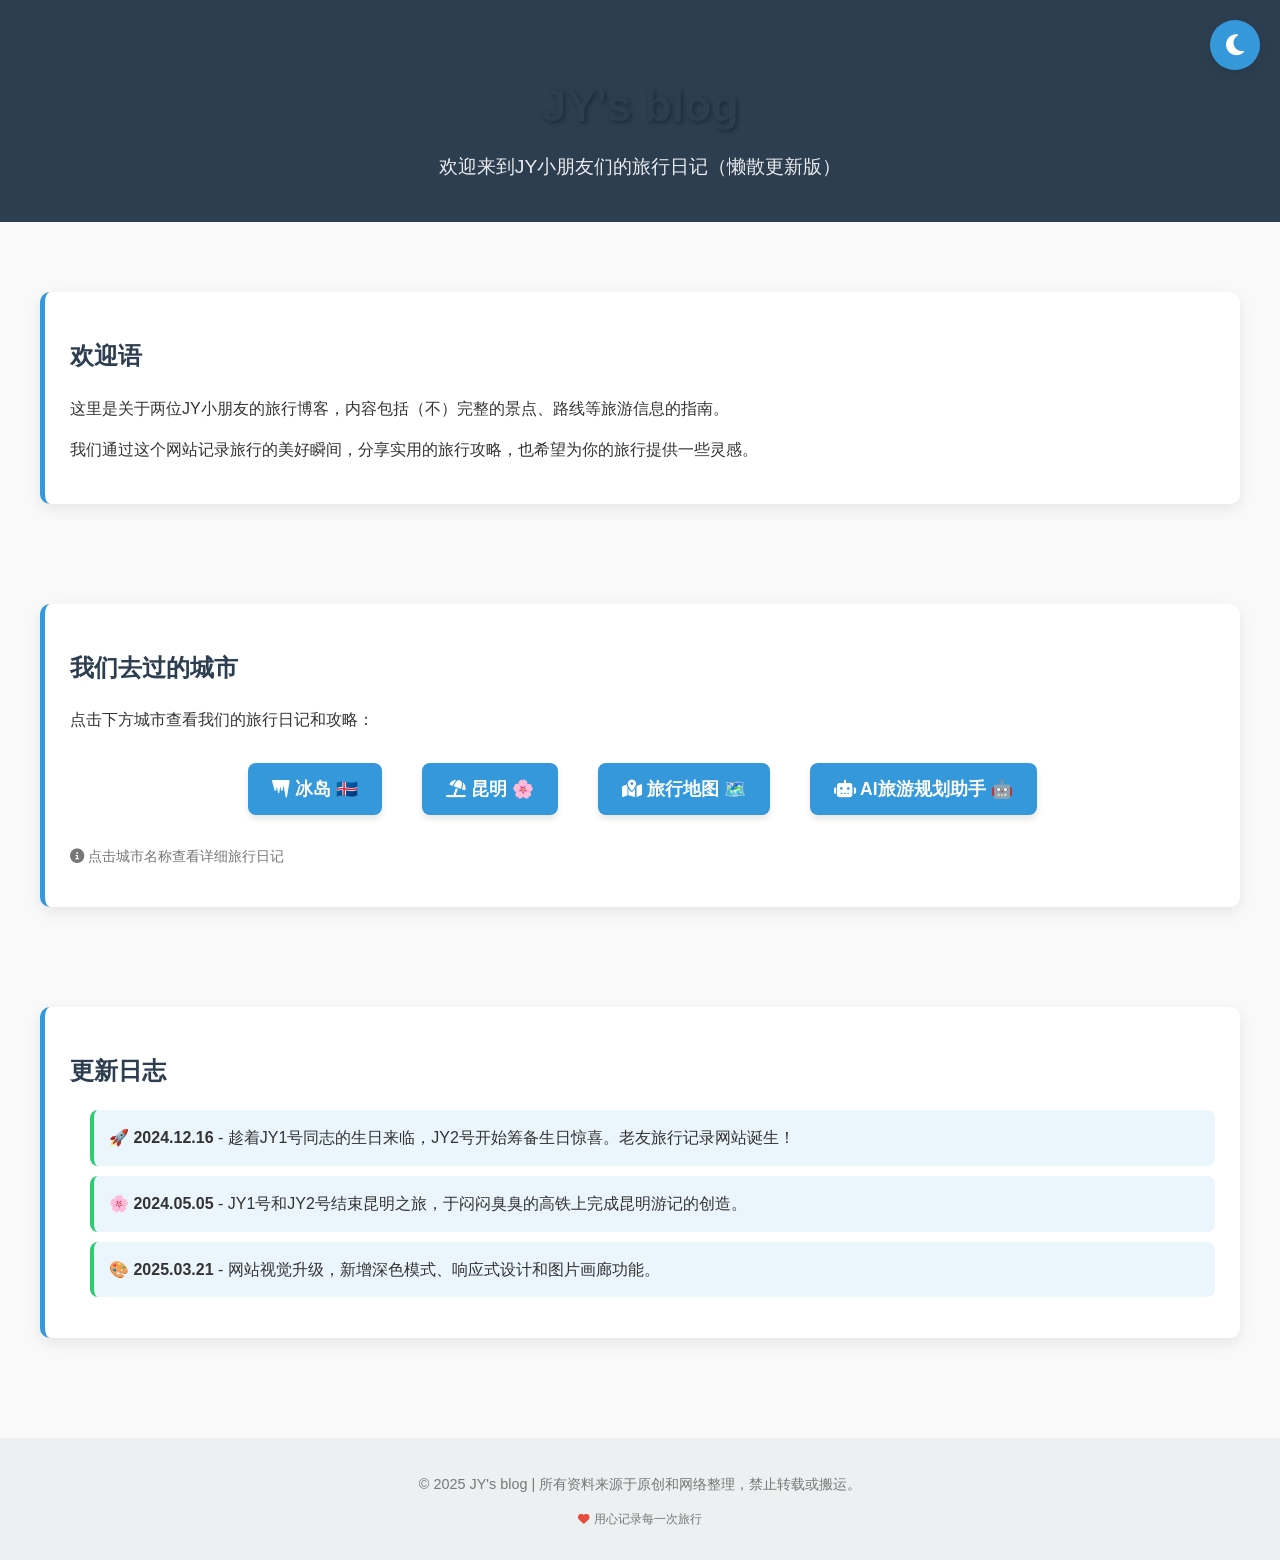
<file: index.html>
<!DOCTYPE html>
<html lang="zh-CN">
<head>
    <meta charset="UTF-8">
    <title>JY's blog</title>
    <link rel="stylesheet" href="style.css">
    <link rel="stylesheet" href="https://cdnjs.cloudflare.com/ajax/libs/font-awesome/6.4.0/css/all.min.css">
</head>

<body>
    <!-- 主题切换按钮 -->
    <button class="theme-toggle" id="themeToggle" aria-label="切换主题">
        <i class="fas fa-moon"></i>
    </button>

    <header>
        <h1>JY's blog</h1>
        <p>欢迎来到JY小朋友们的旅行日记（懒散更新版）</p>
    </header>

    <div class="container">
        <section class="section card">
            <h2>欢迎语</h2>
            <p>这里是关于两位JY小朋友的旅行博客，内容包括（不）完整的景点、路线等旅游信息的指南。</p>
            <p>我们通过这个网站记录旅行的美好瞬间，分享实用的旅行攻略，也希望为你的旅行提供一些灵感。</p>
        </section>
    </div>

    <div class="container">
        <section class="section card">
            <h2>我们去过的城市</h2>
            <p>点击下方城市查看我们的旅行日记和攻略：</p>
            <div class="city-links">
                <a href="iceland/iceland.html" class="nav-link">
                    <i class="fas fa-icicles"></i> 冰岛 🇮🇸
                </a>
                <a href="Kunming/kunming.html" class="nav-link" id="kunmingLink">
                    <i class="fas fa-umbrella-beach"></i> 昆明 🌸
                </a>
                <a href="map/map.html" class="nav-link">
                    <i class="fas fa-map-marked-alt"></i> 旅行地图 🗺️
                </a>
                <a href="agent_web/index.html" class="nav-link" target="_blank">
                    <i class="fas fa-robot"></i> AI旅游规划助手 🤖
                </a>
            </div>
            <p style="margin-top: 20px; font-size: 0.9em; color: var(--text-light);">
                <i class="fas fa-info-circle"></i> 点击城市名称查看详细旅行日记
            </p>
        </section>
    </div>

    <div class="container">
        <section class="section card">
            <h2>更新日志</h2>
            <ul class="update-log">
                <li>🚀 <strong>2024.12.16</strong> - 趁着JY1号同志的生日来临，JY2号开始筹备生日惊喜。老友旅行记录网站诞生！</li>
                <li>🌸 <strong>2024.05.05</strong> - JY1号和JY2号结束昆明之旅，于闷闷臭臭的高铁上完成昆明游记的创造。</li>
                <li>🎨 <strong>2025.03.21</strong> - 网站视觉升级，新增深色模式、响应式设计和图片画廊功能。</li>
            </ul>
        </section>
    </div>

    <footer>
        <p>&copy; 2025 JY's blog | 所有资料来源于原创和网络整理，禁止转载或搬运。</p>
        <p style="margin-top: 10px; font-size: 0.8em;">
            <i class="fas fa-heart" style="color: #e74c3c;"></i> 用心记录每一次旅行
        </p>
    </footer>

    <script>
        // 主题切换功能
        const themeToggle = document.getElementById('themeToggle');
        const themeIcon = themeToggle.querySelector('i');

        // 检查本地存储的主题偏好
        const currentTheme = localStorage.getItem('theme') || 'light';
        document.documentElement.setAttribute('data-theme', currentTheme);
        updateThemeIcon(currentTheme);

        themeToggle.addEventListener('click', () => {
            const currentTheme = document.documentElement.getAttribute('data-theme');
            const newTheme = currentTheme === 'light' ? 'dark' : 'light';

            document.documentElement.setAttribute('data-theme', newTheme);
            localStorage.setItem('theme', newTheme);
            updateThemeIcon(newTheme);
        });

        function updateThemeIcon(theme) {
            if (theme === 'dark') {
                themeIcon.className = 'fas fa-sun';
                themeToggle.setAttribute('aria-label', '切换到浅色模式');
            } else {
                themeIcon.className = 'fas fa-moon';
                themeToggle.setAttribute('aria-label', '切换到深色模式');
            }
        }

        // 昆明页面链接检查
        const kunmingLink = document.getElementById('kunmingLink');
        kunmingLink.addEventListener('click', (e) => {
            // 检查昆明页面是否存在
            fetch('Kunming/kunming.html')
                .then(response => {
                    if (!response.ok) {
                        throw new Error('页面不存在');
                    }
                })
                .catch(() => {
                    e.preventDefault();
                    if (confirm('昆明页面正在建设中，是否查看昆明旅行攻略的markdown文件？')) {
                        window.open('doc/昆明.md', '_blank');
                    }
                });
        });

        // 添加简单的动画效果
        document.addEventListener('DOMContentLoaded', () => {
            const cards = document.querySelectorAll('.card');
            cards.forEach((card, index) => {
                card.style.opacity = '0';
                card.style.transform = 'translateY(20px)';

                setTimeout(() => {
                    card.style.transition = 'opacity 0.5s ease, transform 0.5s ease';
                    card.style.opacity = '1';
                    card.style.transform = 'translateY(0)';
                }, 100 * index);
            });
        });
    </script>
</body>
</html>
</file>
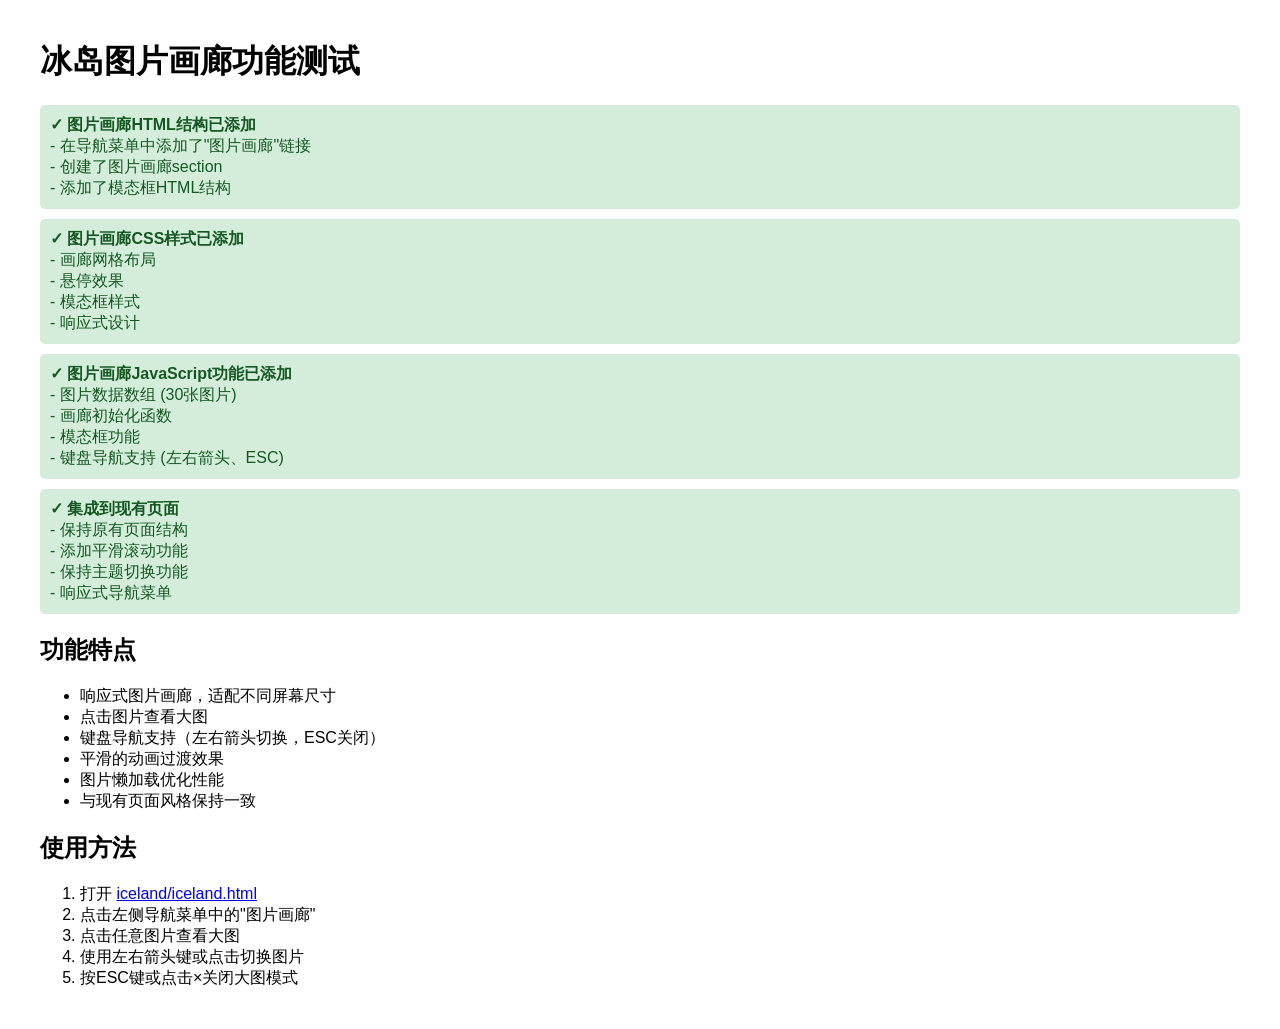
<file: test_gallery.html>
<!DOCTYPE html>
<html>
<head>
    <title>Gallery Test</title>
    <style>
        body { font-family: Arial, sans-serif; margin: 40px; }
        .test-result { padding: 10px; margin: 10px 0; border-radius: 5px; }
        .success { background-color: #d4edda; color: #155724; }
        .error { background-color: #f8d7da; color: #721c24; }
    </style>
</head>
<body>
    <h1>冰岛图片画廊功能测试</h1>

    <div class="test-result success">
        <strong>✓ 图片画廊HTML结构已添加</strong><br>
        - 在导航菜单中添加了"图片画廊"链接<br>
        - 创建了图片画廊section<br>
        - 添加了模态框HTML结构
    </div>

    <div class="test-result success">
        <strong>✓ 图片画廊CSS样式已添加</strong><br>
        - 画廊网格布局<br>
        - 悬停效果<br>
        - 模态框样式<br>
        - 响应式设计
    </div>

    <div class="test-result success">
        <strong>✓ 图片画廊JavaScript功能已添加</strong><br>
        - 图片数据数组 (30张图片)<br>
        - 画廊初始化函数<br>
        - 模态框功能<br>
        - 键盘导航支持 (左右箭头、ESC)
    </div>

    <div class="test-result success">
        <strong>✓ 集成到现有页面</strong><br>
        - 保持原有页面结构<br>
        - 添加平滑滚动功能<br>
        - 保持主题切换功能<br>
        - 响应式导航菜单
    </div>

    <h2>功能特点</h2>
    <ul>
        <li>响应式图片画廊，适配不同屏幕尺寸</li>
        <li>点击图片查看大图</li>
        <li>键盘导航支持（左右箭头切换，ESC关闭）</li>
        <li>平滑的动画过渡效果</li>
        <li>图片懒加载优化性能</li>
        <li>与现有页面风格保持一致</li>
    </ul>

    <h2>使用方法</h2>
    <ol>
        <li>打开 <a href="iceland/iceland.html">iceland/iceland.html</a></li>
        <li>点击左侧导航菜单中的"图片画廊"</li>
        <li>点击任意图片查看大图</li>
        <li>使用左右箭头键或点击切换图片</li>
        <li>按ESC键或点击×关闭大图模式</li>
    </ol>
</body>
</html>
</file>
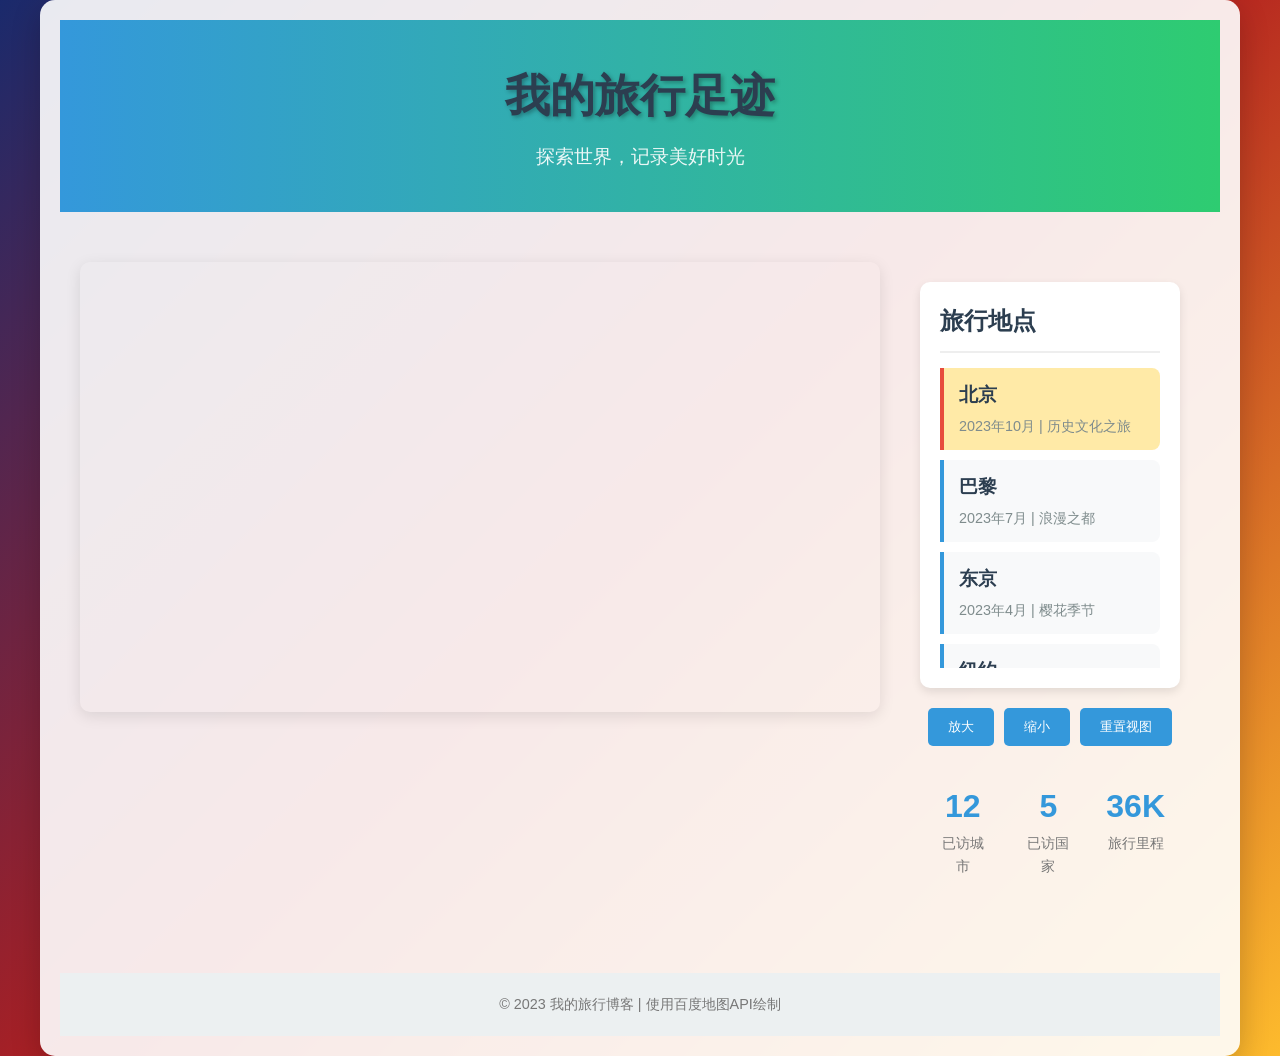
<file: map/map.html>
<!DOCTYPE html>
<html lang="zh-CN">
<head>
    <meta charset="UTF-8">
    <meta name="viewport" content="width=device-width, initial-scale=1.0">
    <title>旅行足迹地图 | JY's blog</title>
    <link rel="stylesheet" href="map.css">
    <link rel="stylesheet" href="../style.css">
    <link rel="stylesheet" href="https://cdnjs.cloudflare.com/ajax/libs/font-awesome/6.4.0/css/all.min.css">
    <style>
        /* 地图页面特定样式 */
        .map-stats {
            display: flex;
            justify-content: space-around;
            text-align: center;
            margin: 20px 0;
            padding: 20px;
            background-color: var(--card-bg);
            border-radius: var(--border-radius);
            box-shadow: var(--box-shadow);
        }

        .stat-item {
            padding: 15px;
        }

        .stat-number {
            font-size: 2rem;
            font-weight: bold;
            color: var(--primary-color);
        }

        .stat-label {
            color: var(--text-light);
            font-size: 0.9rem;
        }

        .location-gallery {
            display: none;
            margin-top: 20px;
            padding: 20px;
            background-color: var(--card-bg);
            border-radius: var(--border-radius);
            box-shadow: var(--box-shadow);
        }

        .gallery-images {
            display: grid;
            grid-template-columns: repeat(auto-fill, minmax(150px, 1fr));
            gap: 10px;
            margin-top: 15px;
        }

        .gallery-images img {
            width: 100%;
            height: 100px;
            object-fit: cover;
            border-radius: 8px;
            cursor: pointer;
            transition: transform 0.3s ease;
        }

        .gallery-images img:hover {
            transform: scale(1.05);
        }

        @media (max-width: 768px) {
            .map-stats {
                flex-direction: column;
                gap: 15px;
            }

            .gallery-images {
                grid-template-columns: repeat(auto-fill, minmax(100px, 1fr));
            }
        }
    </style>
</head>
<body>
    <div class="container">
        <header>
            <h1>我的旅行足迹</h1>
            <p class="subtitle">探索世界，记录美好时光</p>
        </header>
        
        <div class="main-content">
            <div class="map-container">
                <div id="map"></div>
            </div>
            
            <div class="sidebar">
                <div class="info-box">
                    <h2>旅行地点</h2>
                    <div class="location-list">
                        <div class="location-item active" data-location="beijing">
                            <h3>北京</h3>
                            <p>2023年10月 | 历史文化之旅</p>
                        </div>
                        <div class="location-item" data-location="paris">
                            <h3>巴黎</h3>
                            <p>2023年7月 | 浪漫之都</p>
                        </div>
                        <div class="location-item" data-location="tokyo">
                            <h3>东京</h3>
                            <p>2023年4月 | 樱花季节</p>
                        </div>
                        <div class="location-item" data-location="newyork">
                            <h3>纽约</h3>
                            <p>2022年12月 | 圣诞之旅</p>
                        </div>
                        <div class="location-item" data-location="sydney">
                            <h3>悉尼</h3>
                            <p>2022年8月 | 阳光海滩</p>
                        </div>
                    </div>
                </div>
                
                <div class="controls">
                    <button class="btn" id="zoom-in">放大</button>
                    <button class="btn" id="zoom-out">缩小</button>
                    <button class="btn" id="reset-view">重置视图</button>
                </div>
                
                <div class="stats">
                    <div class="stat-item">
                        <div class="stat-number">12</div>
                        <div class="stat-label">已访城市</div>
                    </div>
                    <div class="stat-item">
                        <div class="stat-number">5</div>
                        <div class="stat-label">已访国家</div>
                    </div>
                    <div class="stat-item">
                        <div class="stat-number">36K</div>
                        <div class="stat-label">旅行里程</div>
                    </div>
                </div>
            </div>
        </div>
        
        <footer>
            <p>© 2023 我的旅行博客 | 使用百度地图API绘制</p>
        </footer>
    </div>

    <!-- 引入百度地图API -->
    <script type="text/javascript" src="https://api.map.baidu.com/api?v=3.0&ak=DJwogTtbe4RBefFeypCOeBxSpUJYtyEP"></script>
    <script>
        // 初始化地图
        var map = new BMap.Map("map");
        var point = new BMap.Point(116.404, 39.915);
        map.centerAndZoom(point, 2);
        map.enableScrollWheelZoom(true);
        
        // 添加缩放控件
        map.addControl(new BMap.NavigationControl());
        
        // 定义地点数据
        var locations = {
            beijing: {
                point: new BMap.Point(116.404, 39.915),
                zoom: 10,
                title: "北京",
                content: "2023年10月游览了故宫、长城和颐和园，感受了深厚的历史文化底蕴。"
            },
            paris: {
                point: new BMap.Point(2.3522, 48.8566),
                zoom: 12,
                title: "巴黎",
                content: "2023年7月参观埃菲尔铁塔、卢浮宫和香榭丽舍大街，体验浪漫之都的魅力。"
            },
            tokyo: {
                point: new BMap.Point(139.6917, 35.6895),
                zoom: 10,
                title: "东京",
                content: "2023年4月赏樱之旅，游览了东京塔、浅草寺和上野公园。"
            },
            newyork: {
                point: new BMap.Point(-74.0060, 40.7128),
                zoom: 12,
                title: "纽约",
                content: "2022年12月圣诞之旅，参观了自由女神像、时代广场和中央公园。"
            },
            sydney: {
                point: new BMap.Point(151.2093, -33.8688),
                zoom: 12,
                title: "悉尼",
                content: "2022年8月享受阳光海滩，游览了悉尼歌剧院、海港大桥和邦迪海滩。"
            }
        };
        
        // 添加标记和信息窗口
        var infoWindow = new BMap.InfoWindow("", {width: 250, height: 100});
        
        for (var key in locations) {
            if (locations.hasOwnProperty(key)) {
                var loc = locations[key];
                var marker = new BMap.Marker(loc.point);
                map.addOverlay(marker);
                
                marker.addEventListener("click", function() {
                    var point = this.getPosition();
                    map.panTo(point);
                    infoWindow.setContent('<div style="margin:10px;"><h4>' + loc.title + '</h4><p>' + loc.content + '</p></div>');
                    map.openInfoWindow(infoWindow, point);
                });
            }
        }
        
        // 添加地点列表交互
        var locationItems = document.querySelectorAll('.location-item');
        locationItems.forEach(function(item) {
            item.addEventListener('click', function() {
                // 移除所有active类
                locationItems.forEach(function(el) {
                    el.classList.remove('active');
                });
                
                // 添加active类到当前项
                this.classList.add('active');
                
                // 获取地点数据
                var locationKey = this.getAttribute('data-location');
                var location = locations[locationKey];
                
                // 移动地图到该位置
                map.panTo(location.point);
                map.setZoom(location.zoom);
                
                // 打开信息窗口
                infoWindow.setContent('<div style="margin:10px;"><h4>' + location.title + '</h4><p>' + location.content + '</p></div>');
                map.openInfoWindow(infoWindow, location.point);
            });
        });
        
        // 添加按钮功能
        document.getElementById('zoom-in').addEventListener('click', function() {
            map.zoomIn();
        });
        
        document.getElementById('zoom-out').addEventListener('click', function() {
            map.zoomOut();
        });
        
        document.getElementById('reset-view').addEventListener('click', function() {
            map.centerAndZoom(point, 2);
        });
        
        // 添加一些自定义覆盖物（旅行路线）
        var polylinePoints = [
            new BMap.Point(116.404, 39.915),
            new BMap.Point(2.3522, 48.8566),
            new BMap.Point(139.6917, 35.6895),
            new BMap.Point(-74.0060, 40.7128),
            new BMap.Point(151.2093, -33.8688)
        ];
        
        var polyline = new BMap.Polyline(polylinePoints, {
            strokeColor: "#3498db",
            strokeWeight: 3,
            strokeOpacity: 0.7
        });
        map.addOverlay(polyline);
    </script>
</body>
</html>
</file>
<file: style.css>
/* 颜色变量 - 浅色模式 */
:root {
    --primary-color: #3498db;
    --primary-dark: #2980b9;
    --secondary-color: #2ecc71;
    --dark-color: #2c3e50;
    --light-color: #ecf0f1;
    --text-color: #333;
    --text-light: #777;
    --background-color: #f9f9f9;
    --card-bg: white;
    --header-bg: #2c3e50;
    --footer-bg: #ecf0f1;
    --border-radius: 10px;
    --box-shadow: 0 5px 15px rgba(0,0,0,0.08);
    --transition: all 0.3s ease;
}

/* 深色模式变量 */
[data-theme="dark"] {
    --background-color: #1a1a2e;
    --card-bg: #16213e;
    --text-color: #e6e6e6;
    --text-light: #b3b3b3;
    --header-bg: #0f3460;
    --footer-bg: #0f3460;
    --box-shadow: 0 5px 15px rgba(0,0,0,0.3);
}

body {
    font-family: "Segoe UI", sans-serif;
    background-color: var(--background-color);
    color: var(--text-color);
    line-height: 1.6;
    margin: 0;
    padding: 0;
    transition: var(--transition);
}

header {
    background-color: var(--header-bg);
    color: white;
    padding: 40px 20px;
    text-align: center;
    margin-bottom: 30px;
    transition: var(--transition);
}

header h1 {
    font-size: 2.8rem;
    margin-bottom: 10px;
    text-shadow: 2px 2px 4px rgba(0,0,0,0.3);
}

header p {
    font-size: 1.2rem;
    opacity: 0.9;
    max-width: 800px;
    margin: 0 auto;
}

.container {
    max-width: 1200px;
    margin: 0 auto;
    padding: 20px;
}

/* 卡片样式 */
.card {
    background-color: var(--card-bg);
    border-radius: var(--border-radius);
    padding: 25px;
    margin: 20px 0;
    box-shadow: var(--box-shadow);
    border-left: 5px solid var(--primary-color);
    transition: var(--transition);
}

/* 改进的导航链接样式 */
.nav-link {
    display: inline-block;
    background-color: var(--primary-color);
    color: white;
    padding: 12px 24px;
    margin: 10px;
    border-radius: 8px;
    text-decoration: none;
    font-weight: bold;
    transition: var(--transition);
    box-shadow: 0 4px 6px rgba(0,0,0,0.1);
    border: none;
    cursor: pointer;
    font-size: 1.1rem;
}

.nav-link:hover {
    background-color: var(--primary-dark);
    transform: translateY(-2px);
    box-shadow: 0 6px 12px rgba(0,0,0,0.15);
    text-decoration: none;
}

/* 城市链接容器 */
.city-links {
    display: flex;
    flex-wrap: wrap;
    justify-content: center;
    gap: 20px;
    margin-top: 20px;
}

h1, h2, h3 {
    color: #2c3e50;
}

video, img {
    width: 100%;
    margin: 10px 0;
    border-radius: 8px;
}

a {
    color: #2980b9;
    text-decoration: none;
}

a:hover {
    text-decoration: underline;
}

.section {
    margin-bottom: 40px;
}

.hidden {
    display: none;
}

ul, ol {
    margin-left: 20px;
}

.tips {
    background-color: #eef6fb;
    border-left: 5px solid #3498db;
    padding: 10px;
    margin: 10px 0;
}

/* 更新日志样式 */
.update-log {
    list-style-type: none;
    padding: 0;
}

.update-log li {
    background-color: rgba(52, 152, 219, 0.1);
    padding: 15px;
    margin: 10px 0;
    border-radius: 8px;
    border-left: 4px solid var(--secondary-color);
    transition: var(--transition);
}

.update-log li:hover {
    background-color: rgba(52, 152, 219, 0.15);
    transform: translateX(5px);
}

/* 主题切换按钮 */
.theme-toggle {
    position: fixed;
    top: 20px;
    right: 20px;
    background-color: var(--primary-color);
    color: white;
    border: none;
    border-radius: 50%;
    width: 50px;
    height: 50px;
    cursor: pointer;
    font-size: 1.5rem;
    display: flex;
    align-items: center;
    justify-content: center;
    box-shadow: var(--box-shadow);
    transition: var(--transition);
    z-index: 1000;
}

.theme-toggle:hover {
    background-color: var(--primary-dark);
    transform: scale(1.1);
}

/* 响应式设计 */
@media (max-width: 768px) {
    .container {
        padding: 10px;
    }

    header {
        padding: 20px 15px;
    }

    header h1 {
        font-size: 2rem;
    }

    .nav-link {
        display: block;
        margin: 10px auto;
        width: 90%;
        text-align: center;
        padding: 15px;
    }

    .city-links {
        flex-direction: column;
        align-items: center;
    }

    .theme-toggle {
        top: 10px;
        right: 10px;
        width: 40px;
        height: 40px;
        font-size: 1.2rem;
    }
}

footer {
    background-color: var(--footer-bg);
    text-align: center;
    padding: 20px;
    font-size: 0.9em;
    color: var(--text-light);
    margin-top: 40px;
    transition: var(--transition);
}
</file>
<file: map/map.css>
* {
    margin: 0;
    padding: 0;
    box-sizing: border-box;
    font-family: 'Helvetica Neue', Arial, sans-serif;
}

body {
    background: linear-gradient(135deg, #1a2a6c, #b21f1f, #fdbb2d);
    color: #333;
    min-height: 100vh;
    padding: 20px;
}

.container {
    max-width: 1200px;
    margin: 0 auto;
    background: rgba(255, 255, 255, 0.9);
    border-radius: 15px;
    box-shadow: 0 10px 30px rgba(0, 0, 0, 0.2);
    overflow: hidden;
}

header {
    text-align: center;
    padding: 30px 20px;
    background: linear-gradient(90deg, #3498db, #2ecc71);
    color: white;
}

h1 {
    font-size: 2.5rem;
    margin-bottom: 10px;
    text-shadow: 2px 2px 4px rgba(0, 0, 0, 0.3);
}

.subtitle {
    font-size: 1.2rem;
    opacity: 0.9;
}

.main-content {
    display: flex;
    flex-direction: column;
    padding: 20px;
}

@media (min-width: 768px) {
    .main-content {
        flex-direction: row;
    }
}

.map-container {
    flex: 1;
    height: 450px;
    border-radius: 10px;
    overflow: hidden;
    box-shadow: 0 4px 15px rgba(0, 0, 0, 0.1);
}

#map {
    width: 100%;
    height: 100%;
}

.sidebar {
    width: 100%;
    padding: 20px;
}

@media (min-width: 768px) {
    .sidebar {
        width: 300px;
        margin-left: 20px;
    }
}

.info-box {
    background: white;
    border-radius: 10px;
    padding: 20px;
    margin-bottom: 20px;
    box-shadow: 0 4px 10px rgba(0, 0, 0, 0.1);
}

.info-box h2 {
    color: #2c3e50;
    margin-bottom: 15px;
    padding-bottom: 10px;
    border-bottom: 2px solid #eee;
}

.location-list {
    max-height: 300px;
    overflow-y: auto;
}

.location-item {
    padding: 12px 15px;
    border-left: 4px solid #3498db;
    background: #f8f9fa;
    margin-bottom: 10px;
    border-radius: 0 8px 8px 0;
    cursor: pointer;
    transition: all 0.3s;
}

.location-item:hover {
    background: #e8f4fc;
    transform: translateX(5px);
}

.location-item h3 {
    color: #2c3e50;
    margin-bottom: 5px;
}

.location-item p {
    color: #7f8c8d;
    font-size: 0.9rem;
}

.location-item.active {
    border-left: 4px solid #e74c3c;
    background: #ffeaa7;
}

.stats {
    display: flex;
    justify-content: space-around;
    text-align: center;
    margin-top: 20px;
}

.stat-item {
    padding: 15px;
}

.stat-number {
    font-size: 2rem;
    font-weight: bold;
    color: #e74c3c;
}

.stat-label {
    color: #7f8c8d;
    font-size: 0.9rem;
}

footer {
    text-align: center;
    padding: 20px;
    color: #7f8c8d;
    font-size: 0.9rem;
    background: #f8f9fa;
}

.controls {
    display: flex;
    justify-content: center;
    margin: 15px 0;
    gap: 10px;
}

.btn {
    padding: 10px 20px;
    background: #3498db;
    color: white;
    border: none;
    border-radius: 5px;
    cursor: pointer;
    transition: background 0.3s;
}

.btn:hover {
    background: #2980b9;
}
</file>
